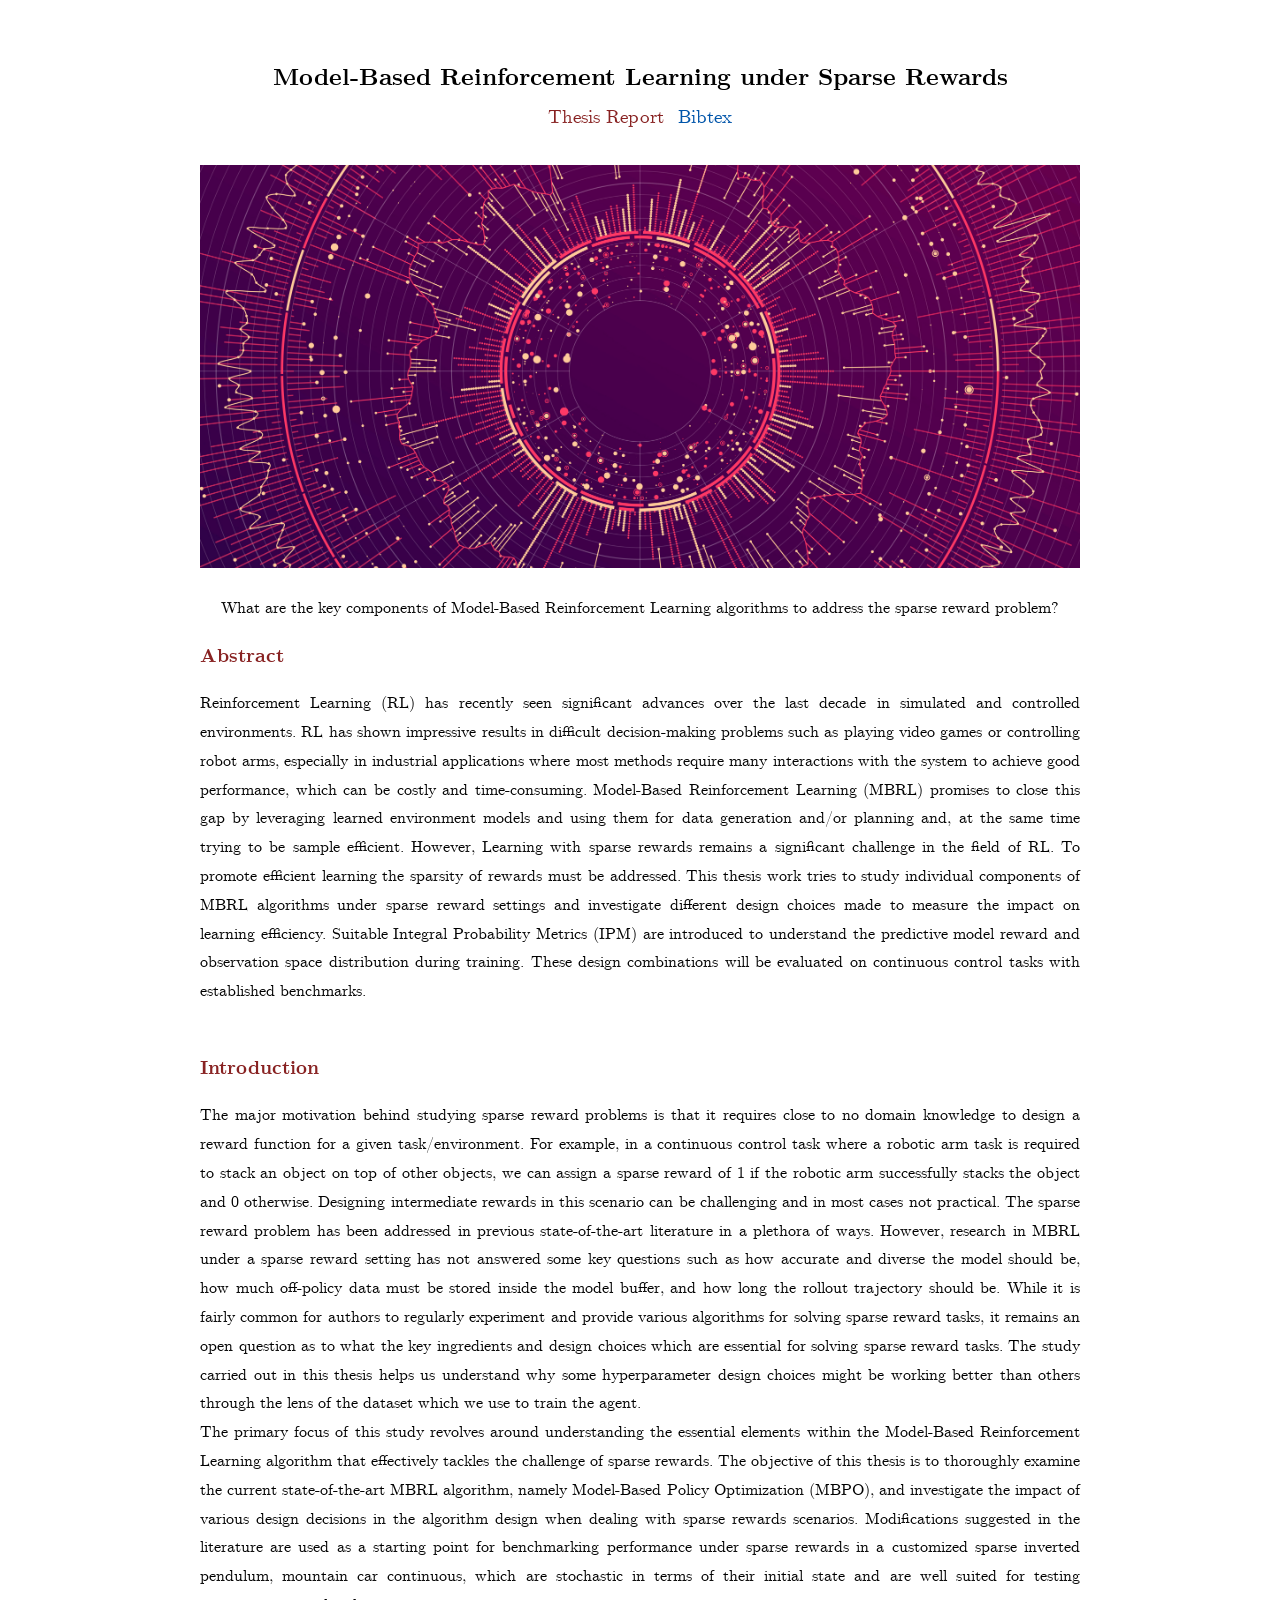
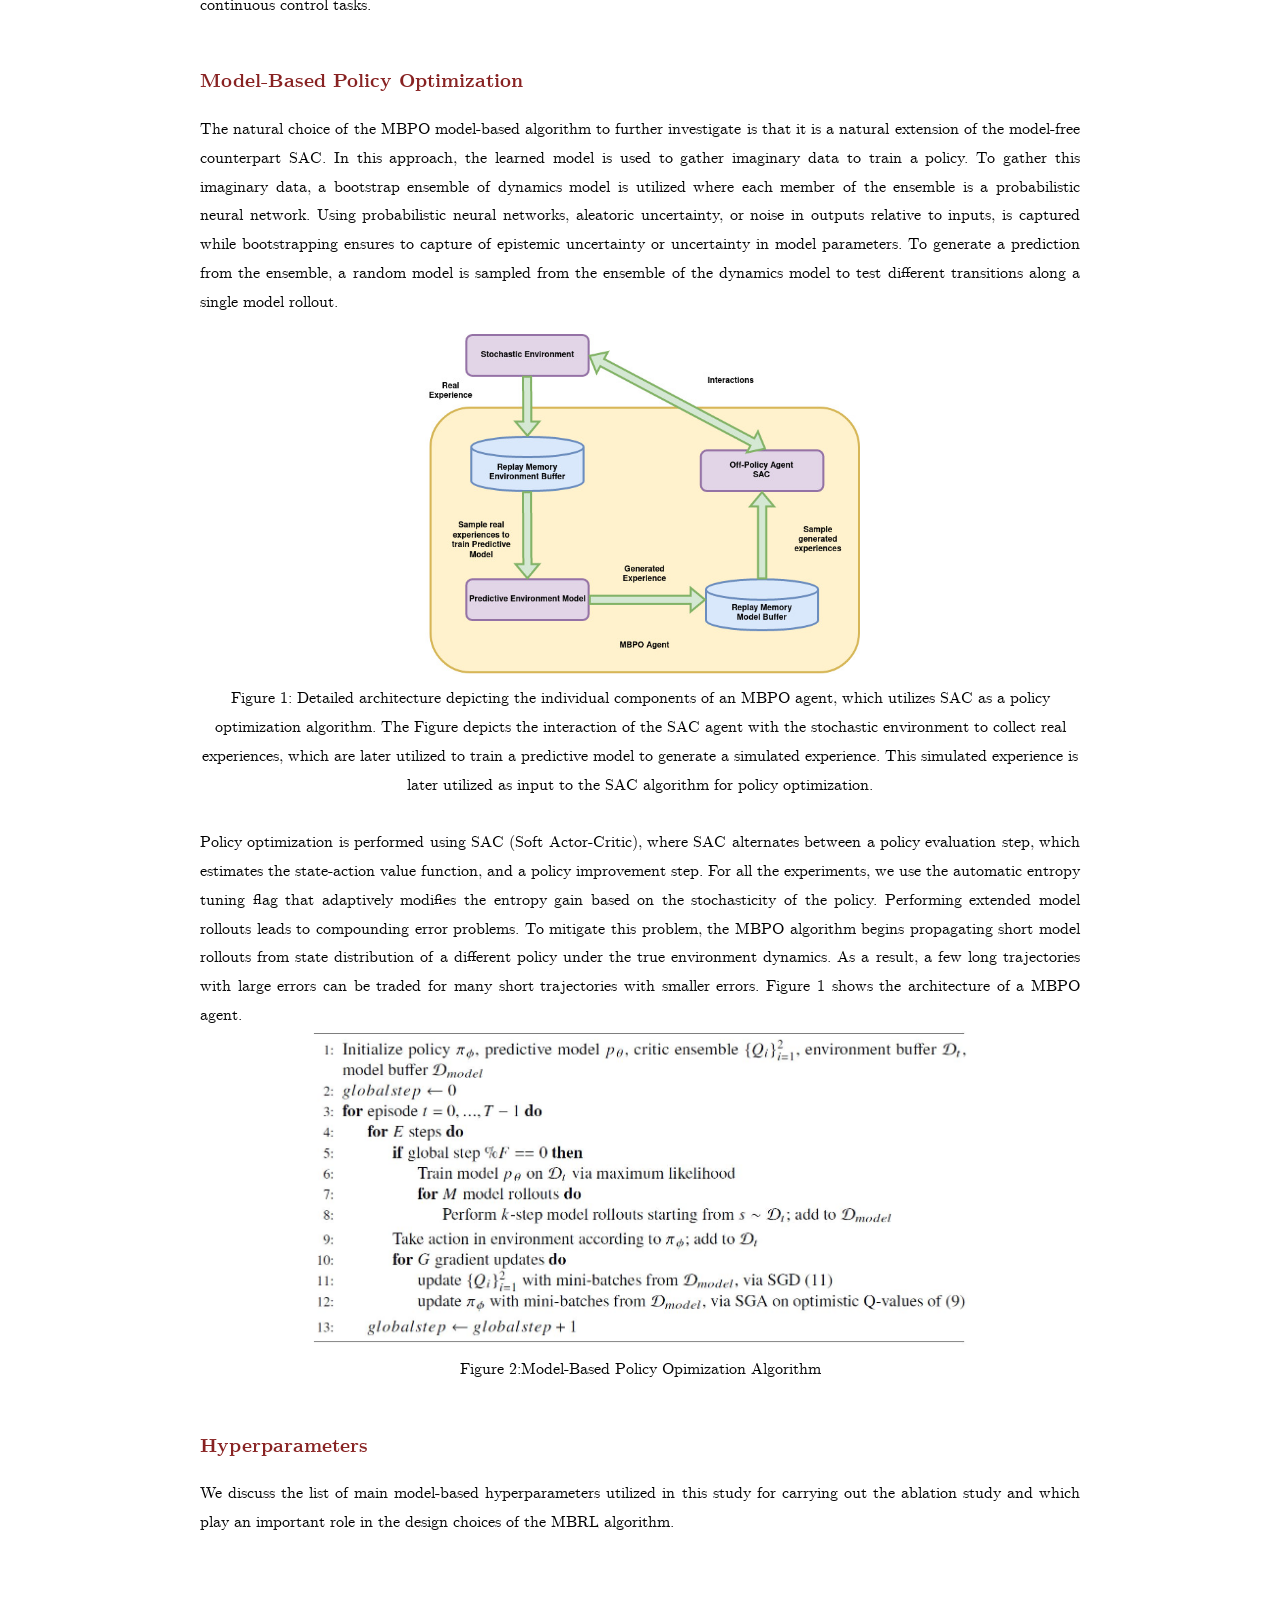
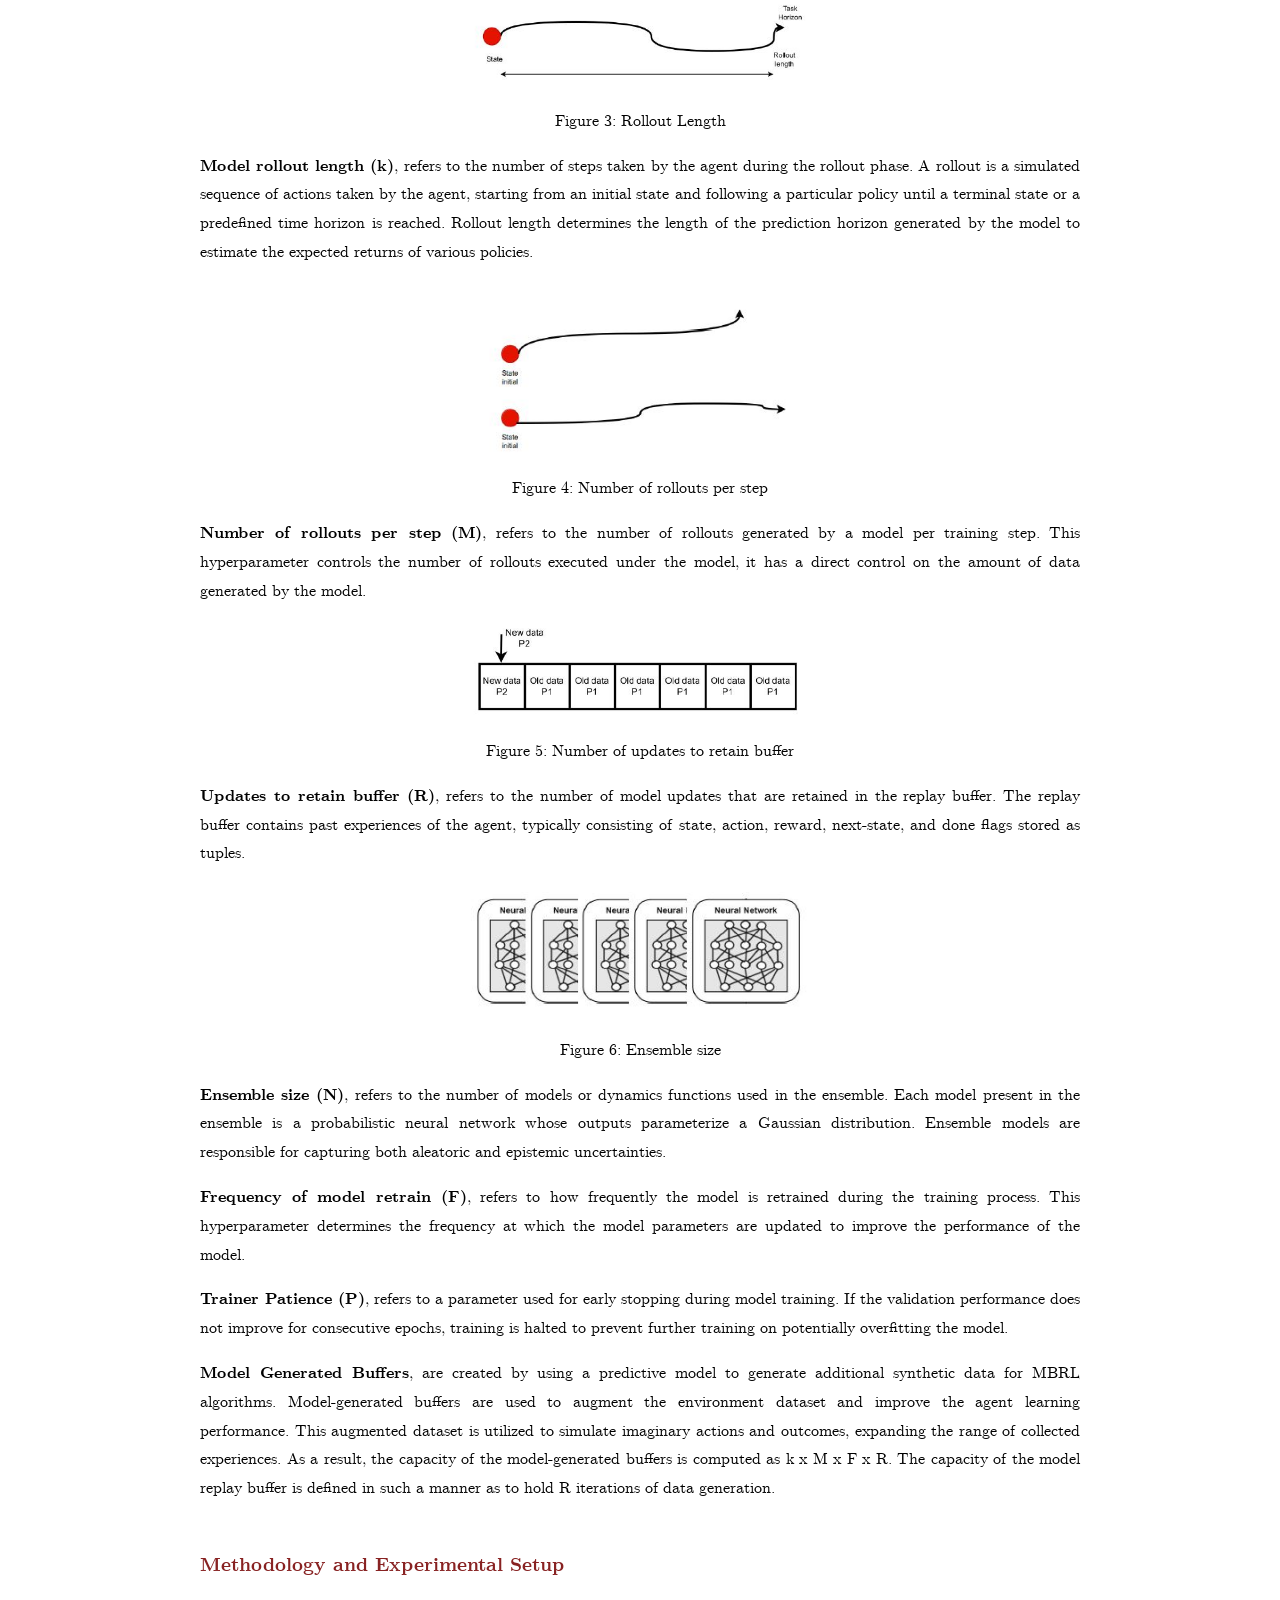
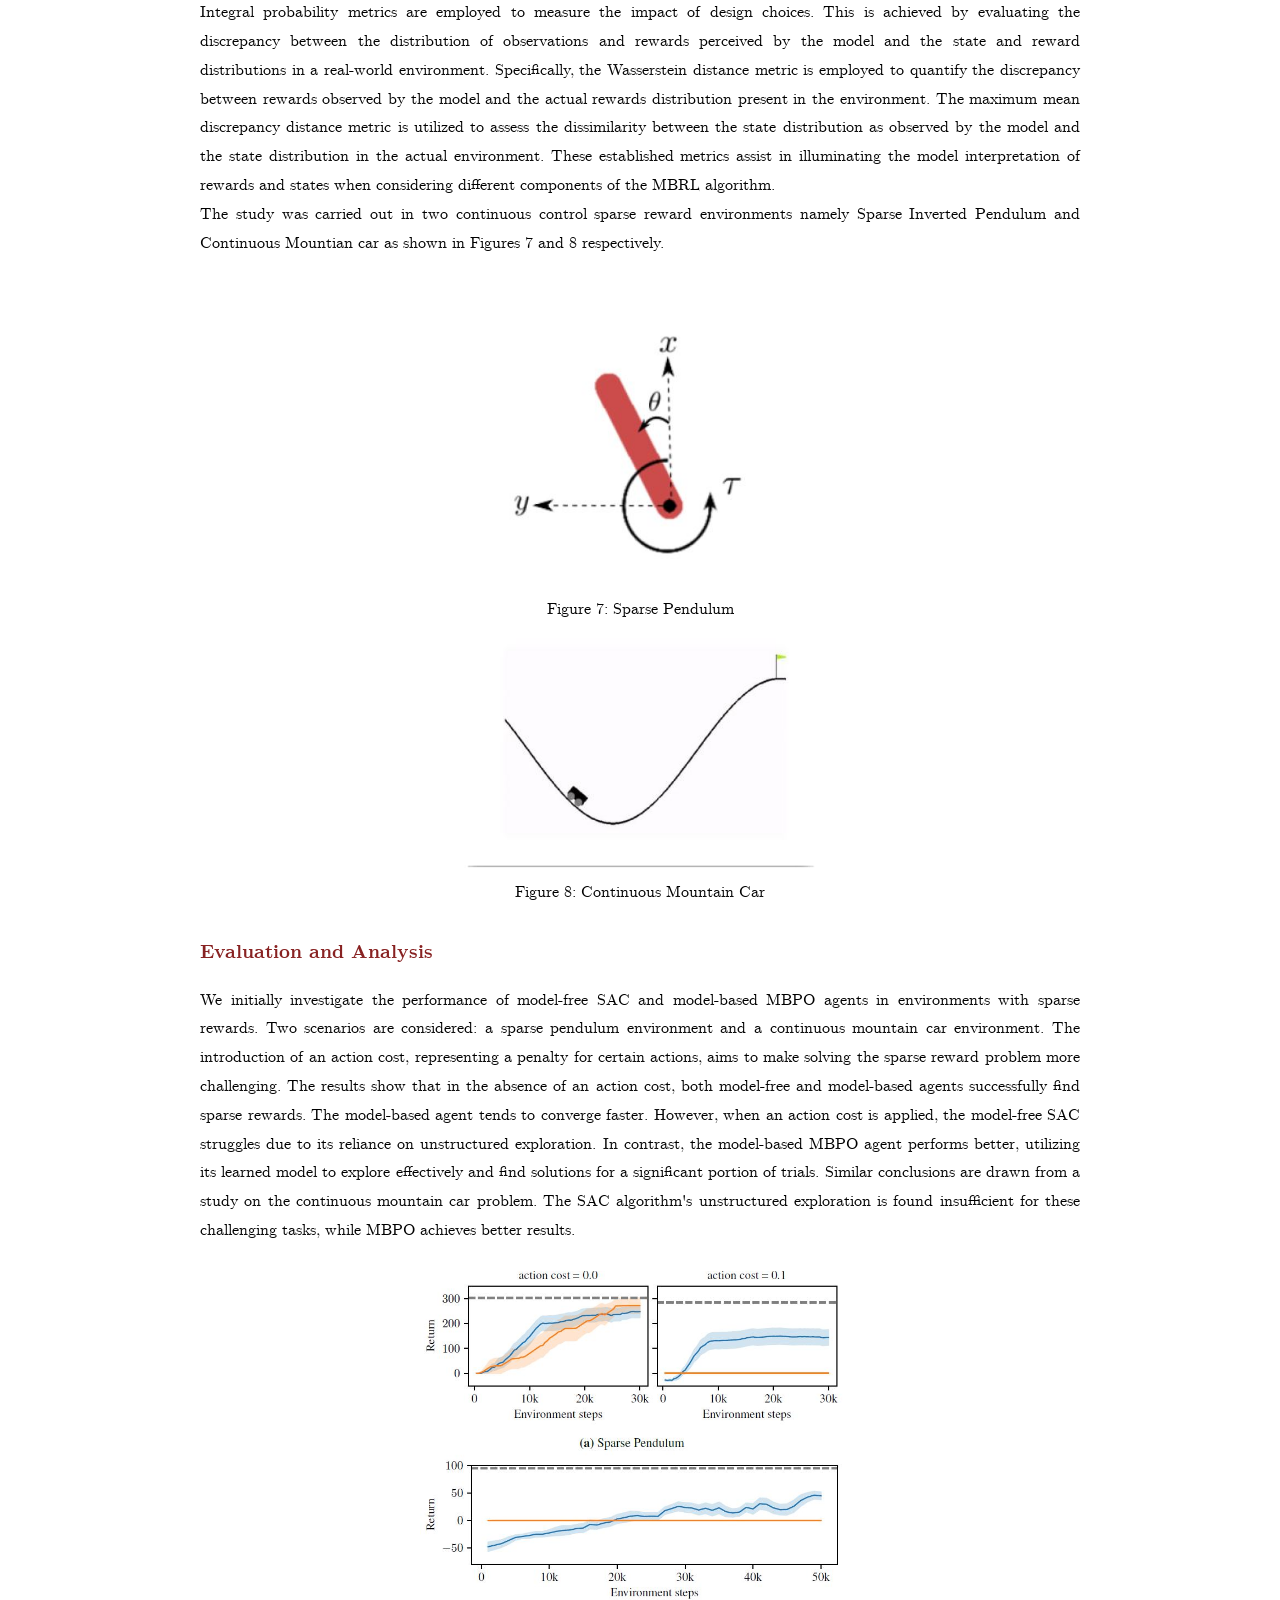
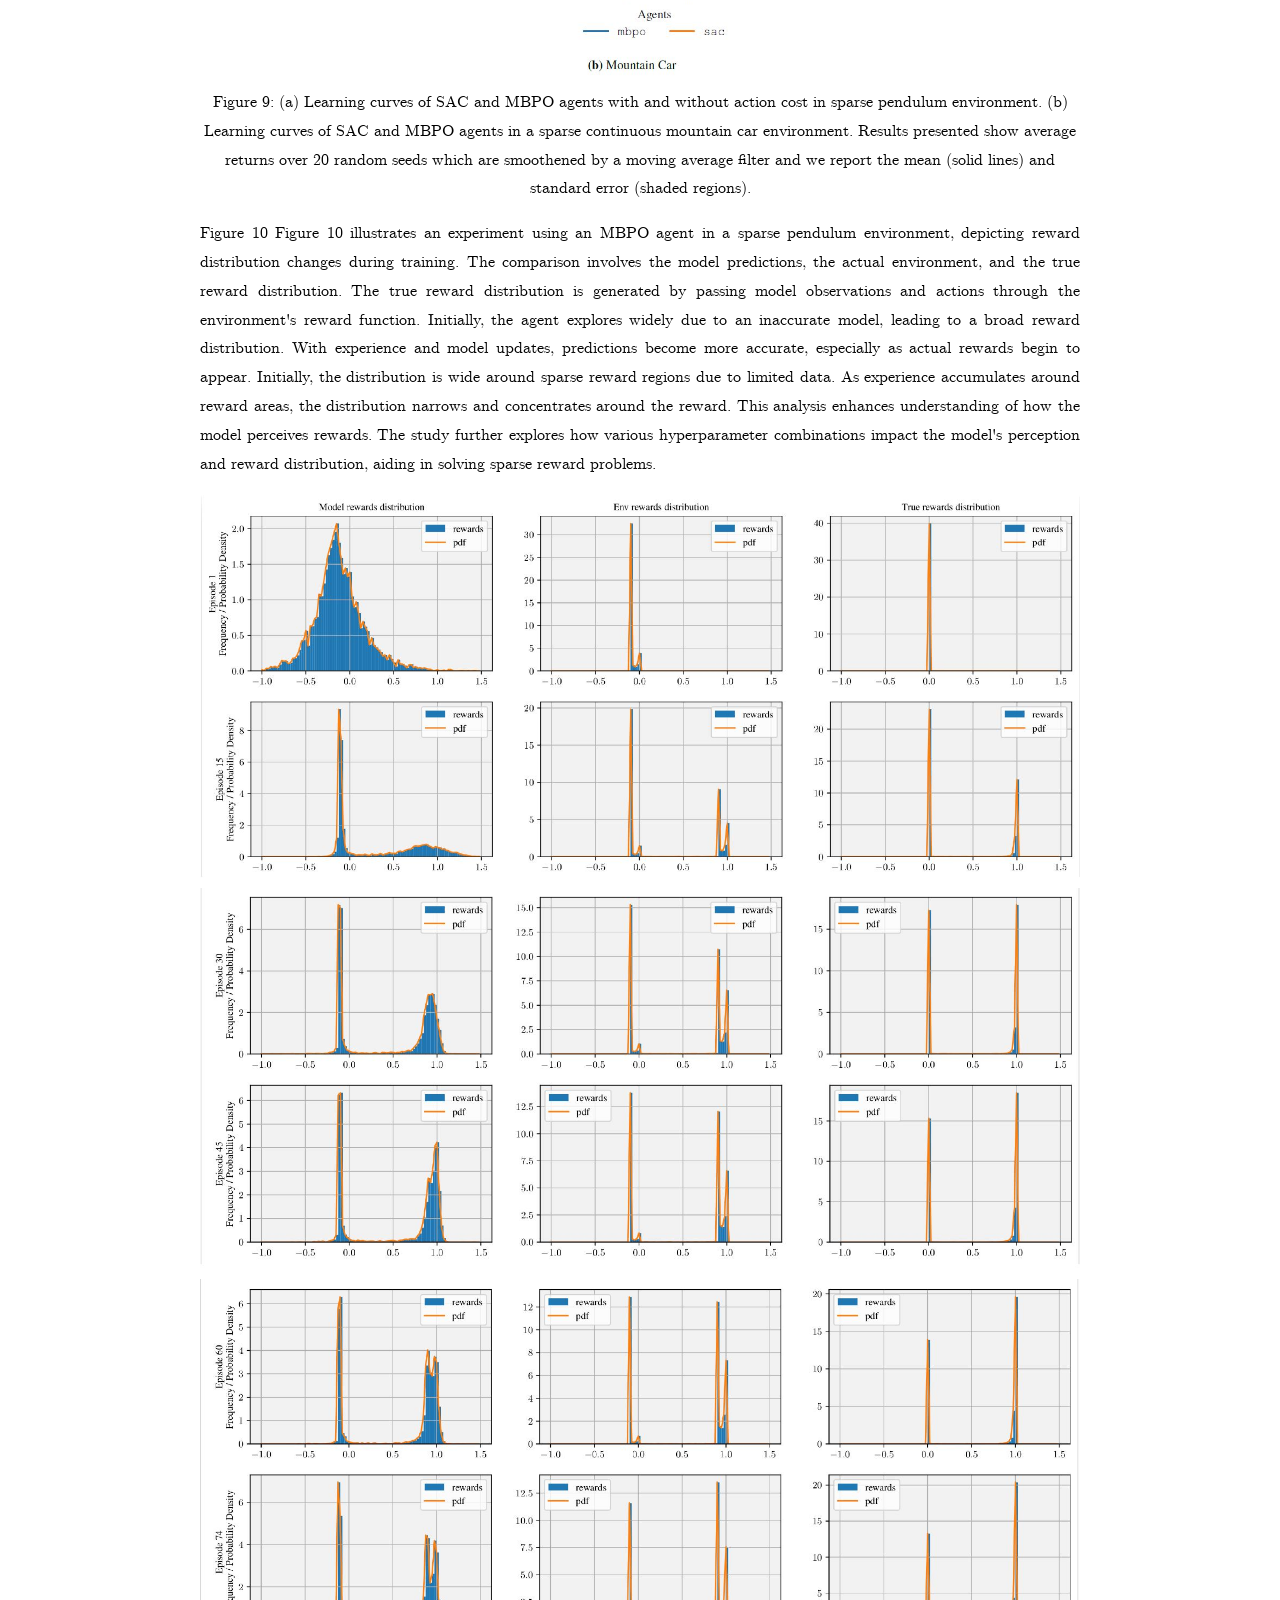
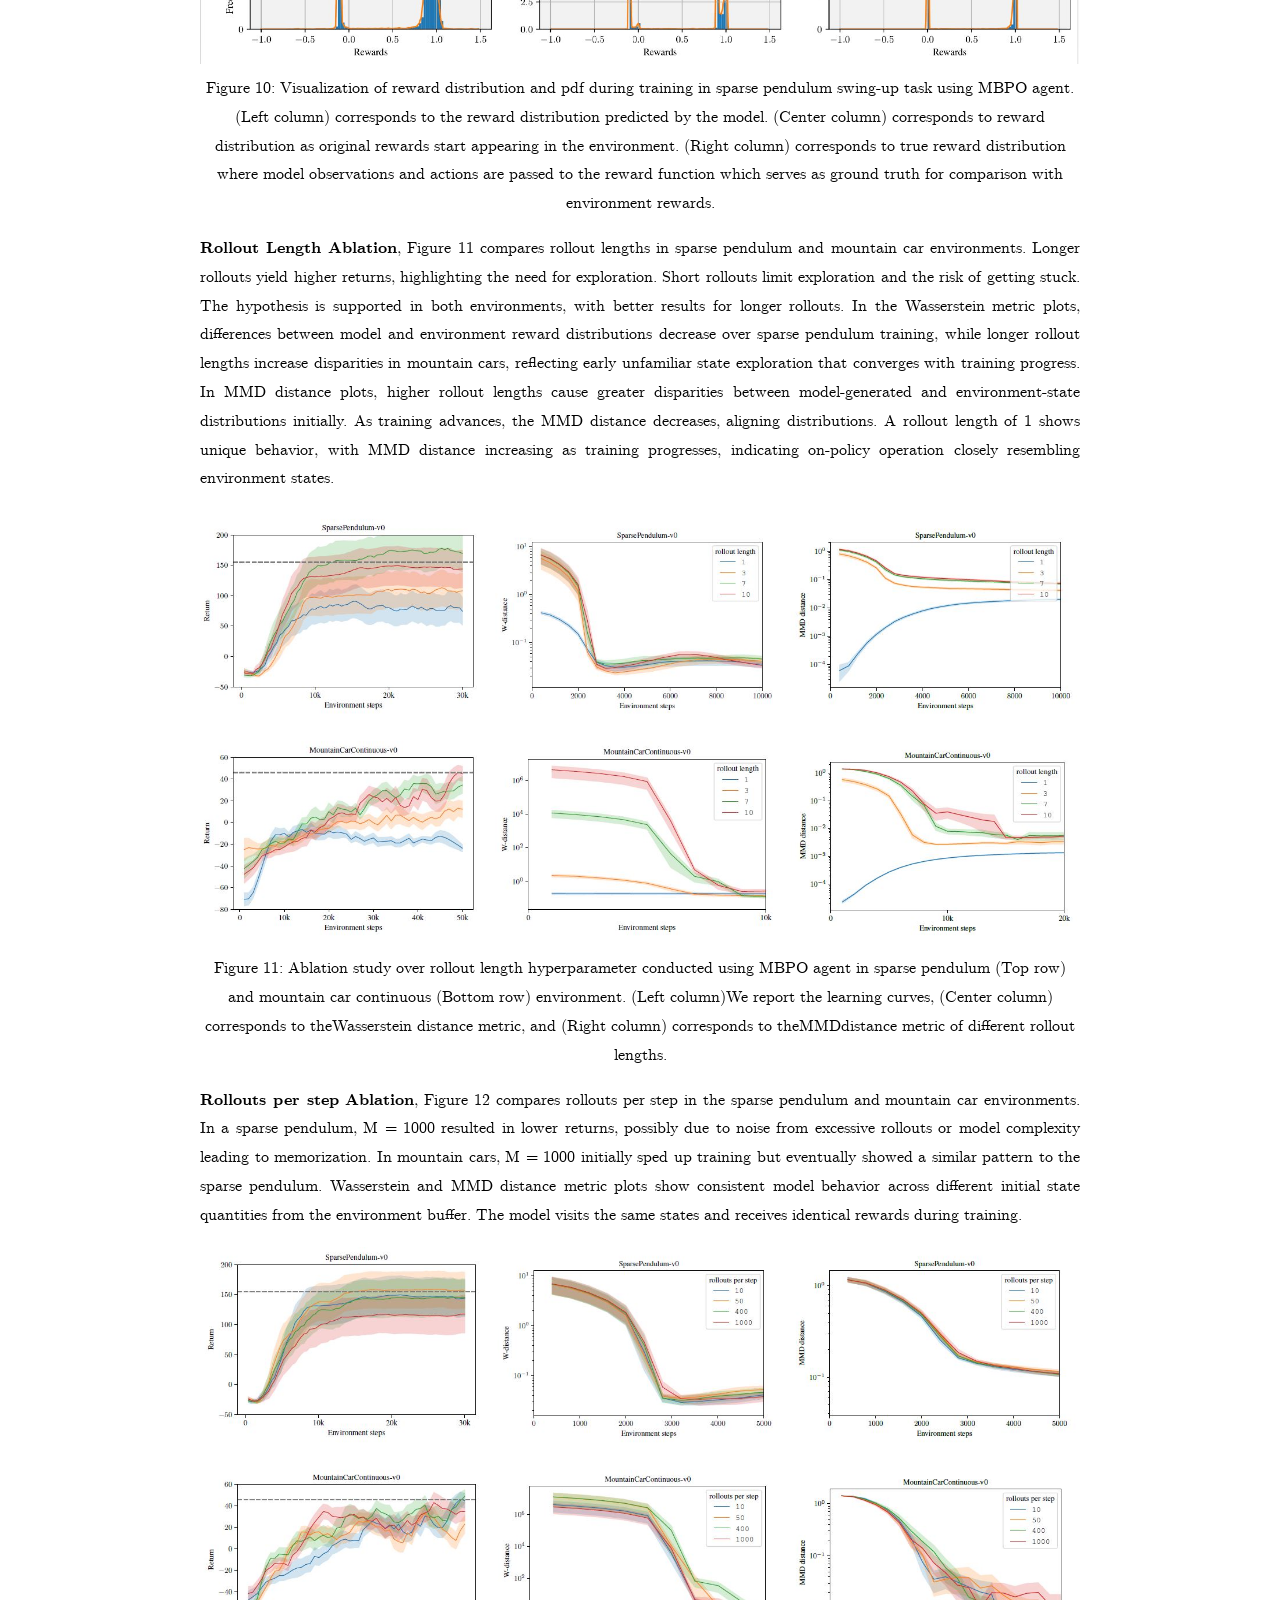
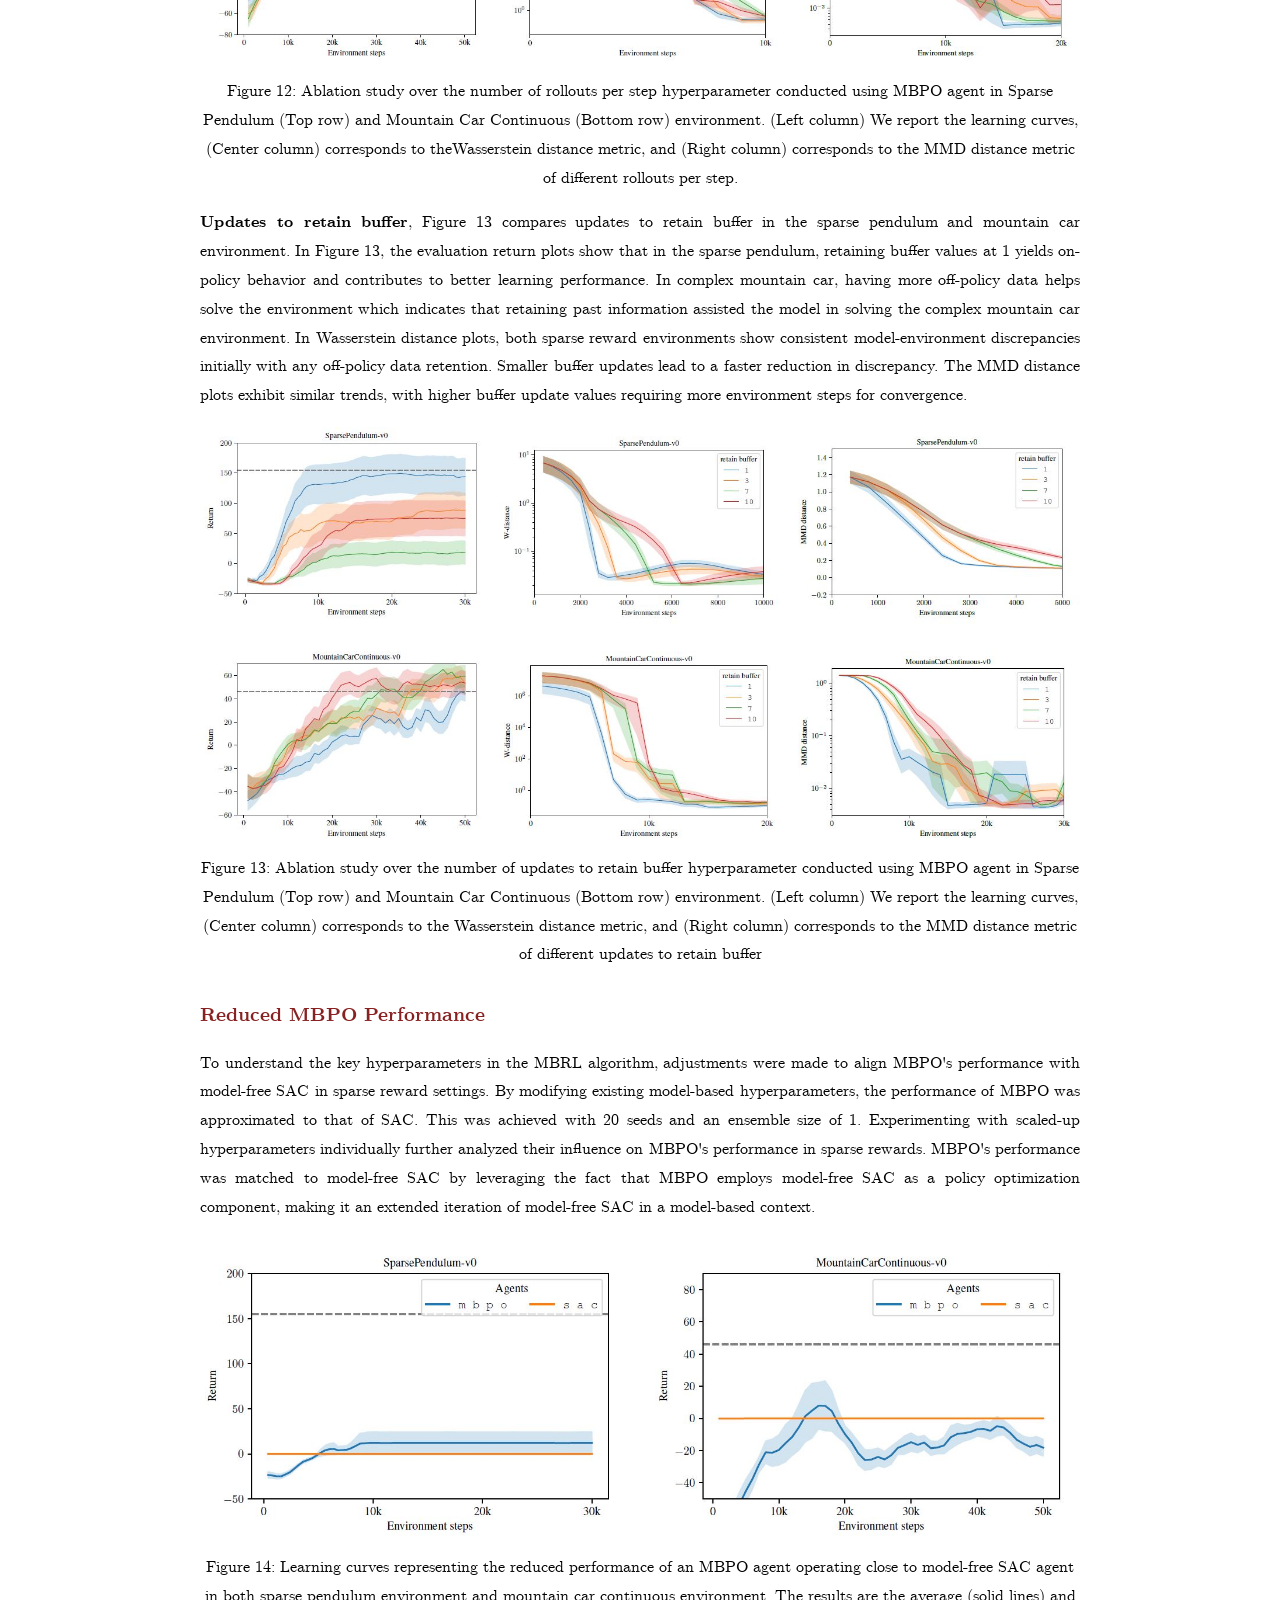
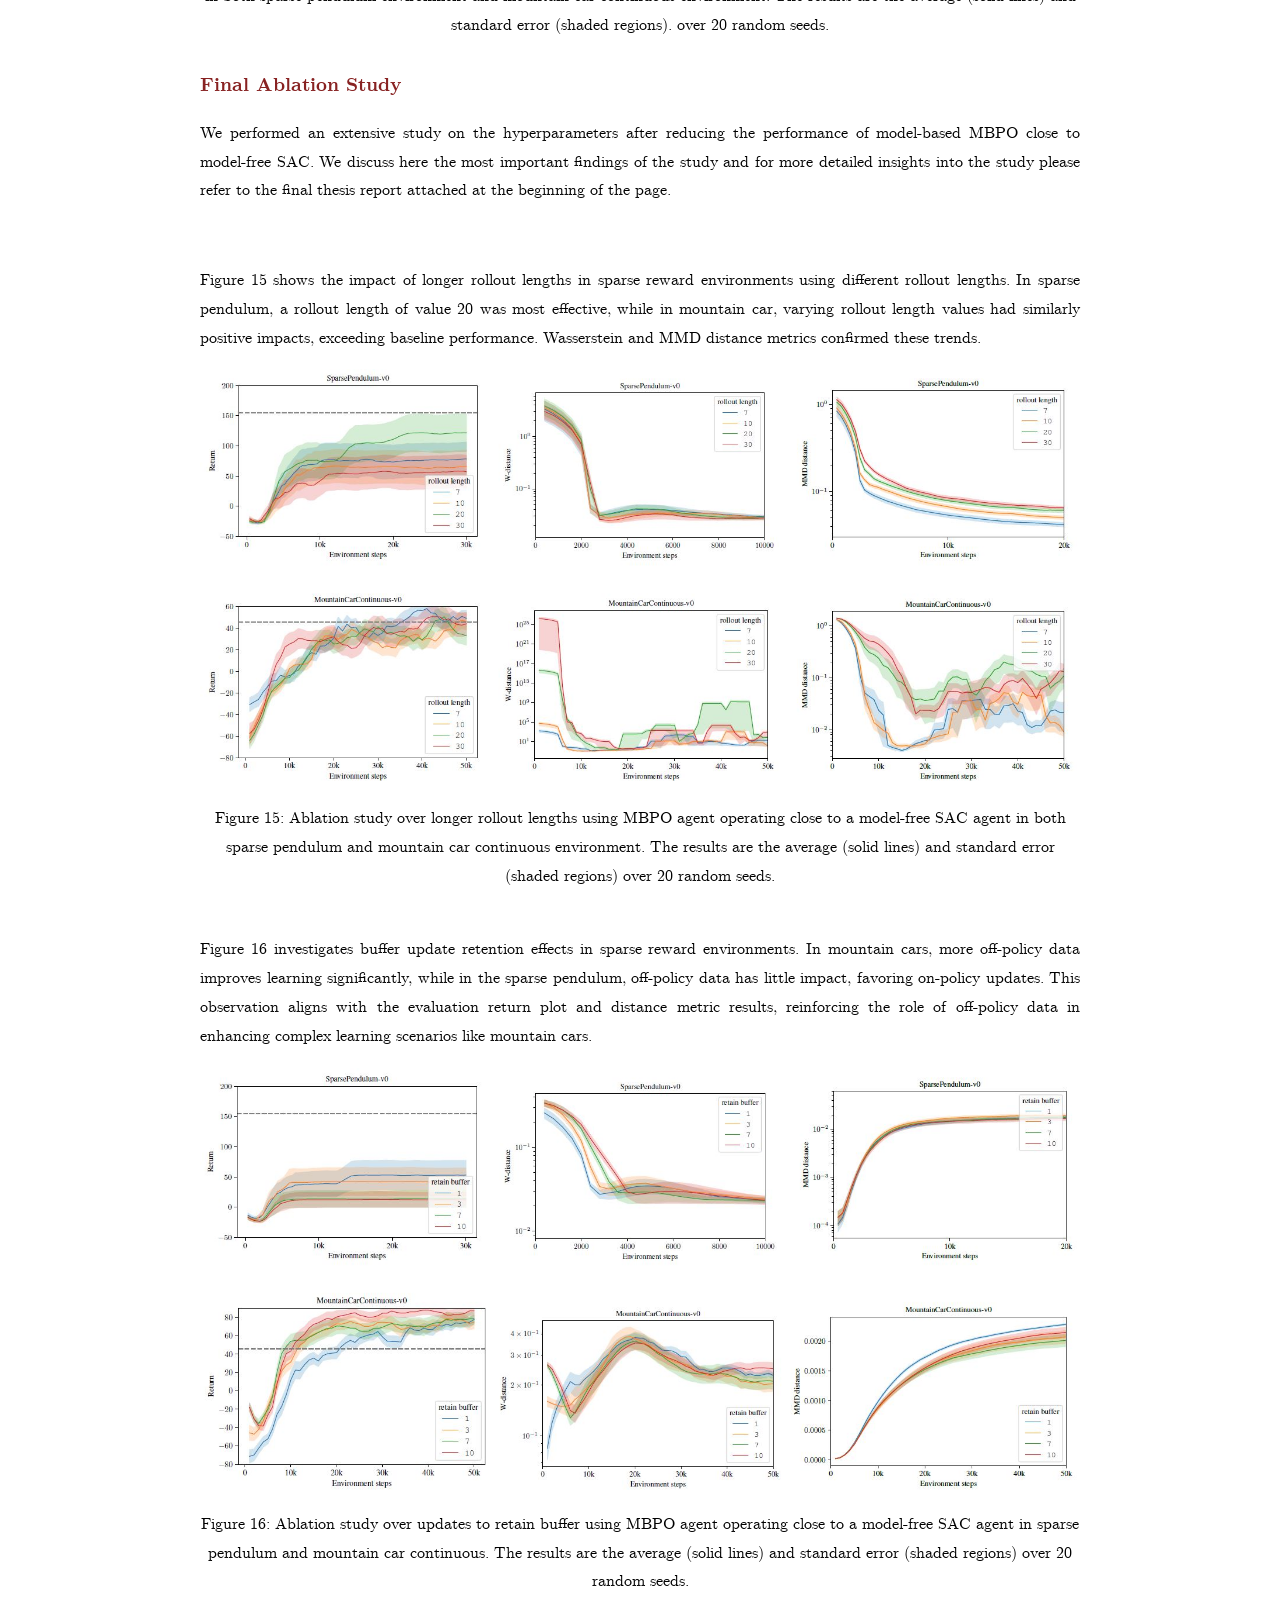
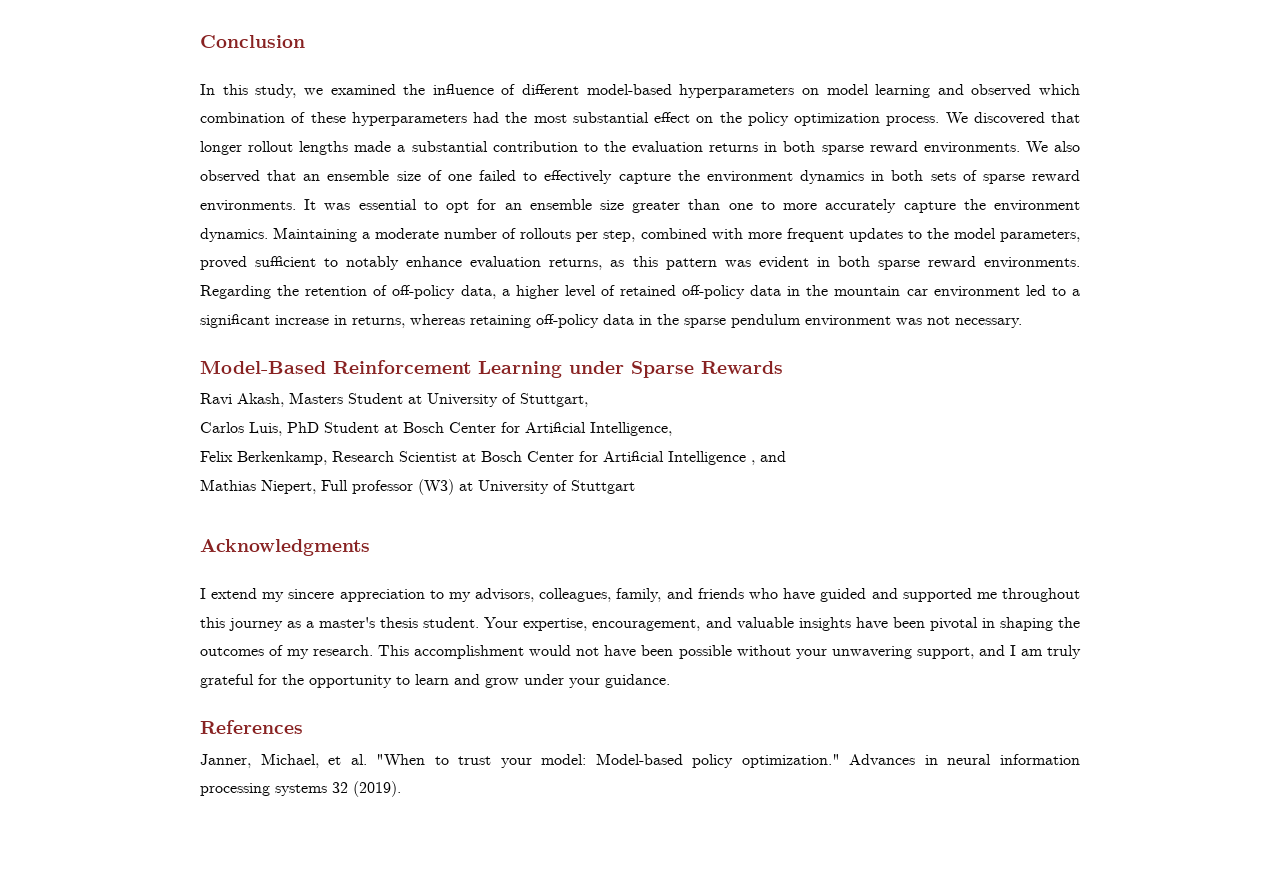
<file: index.html>
<!DOCTYPE html>
<html lang="en">
<head>
  <meta http-equiv="Content-Type" content="text/html; charset=UTF-8">
  <meta name="author" content="Ravi Akash">
  <meta name="description" content="What are the key components of Model-Based Reinforcement Learning algorithm to address the sparse rewards problem?">
  <meta name="keywords" content="Ravi Akash, mbpo, model-based, reinforcement, learning, sparse rewards">
  <meta name="viewport" content="width=device-width, initial-scale=1">
  <link rel="icon" type="image/x-icon" href="images/robot.png">
  <link rel="stylesheet" href="css/base.css">
  <title>Model-Based Reinforcement Learning under Sparse Rewards</title>
  <!-- google search console -->
  <meta name="google-site-verification" content="lvWdmQpAopC3yft-4YoBud7pEIEEnImQId2RSDqRqtY" />
</head>

<body>

<div class="title">Model-Based Reinforcement Learning under Sparse Rewards</div>
<center>
<span class="venue tap_targets"><a href="files/Model_Based_Reinforcement_Learning_Ravi Akash.pdf">Thesis Report</a></span>
<span class="tag tap_targets">
  <a href="files/bib.txt">Bibtex</a>
</span>
</center>
<br>

<center>
<img src="images/TDA.jpg" alt="Arc reactor" width="100%" height="auto">
  <p>
    What are the key components of Model-Based Reinforcement Learning algorithms to address the sparse reward problem?
  </p>
</center>

<div class="header">Abstract</div>
<p>
  Reinforcement Learning (RL) has recently seen significant advances over the last decade in simulated and controlled environments. 
  RL has shown impressive results in difficult decision-making problems such as playing video games or controlling robot arms, especially 
  in industrial applications where most methods require many interactions with the system to achieve good performance, which can be costly 
  and time-consuming. Model-Based Reinforcement Learning (MBRL) promises to close this gap by leveraging learned environment models and using 
  them for data generation and/or planning and, at the same time trying to be sample efficient. However, Learning with sparse rewards remains 
  a significant challenge in the field of RL. To promote efficient learning the sparsity of rewards must be addressed. This thesis work tries 
  to study individual components of MBRL algorithms under sparse reward settings and investigate different design choices made to measure the 
  impact on learning efficiency. Suitable Integral Probability Metrics (IPM) are introduced to understand the predictive model reward and 
  observation space distribution during training. These design combinations will be evaluated on continuous control tasks with established 
  benchmarks.
</p>
<br>

<div class="header">Introduction</div>
<p>
  The major motivation behind studying sparse reward problems is that it requires close to no domain knowledge to design a reward function for 
  a given task/environment. For example, in a continuous control task where a robotic arm task is required to stack an object on top of other 
  objects, we can assign a sparse reward of 1 if the robotic arm successfully stacks the object and 0 otherwise. Designing intermediate rewards 
  in this scenario can be challenging and in most cases not practical. The sparse reward problem has been addressed in previous state-of-the-art 
  literature in a plethora of ways. However, research in MBRL under a sparse reward setting has not answered some key questions such as how accurate 
  and diverse the model should be, how much off-policy data must be stored inside the model buffer, and how long the rollout trajectory should be. 
  While it is fairly common for authors to regularly experiment and provide various algorithms for solving sparse reward tasks, it remains an open 
  question as to what the key ingredients and design choices which are essential for solving sparse reward tasks. The study carried out in this thesis 
  helps us understand why some hyperparameter design choices might be working better than others through the lens of the dataset which we use to train 
  the agent.
  <br>
  The primary focus of this study revolves around understanding the essential elements within the Model-Based Reinforcement Learning algorithm that 
  effectively tackles the challenge of sparse rewards. The objective of this thesis is to thoroughly examine the current state-of-the-art MBRL algorithm, 
  namely Model-Based Policy Optimization (MBPO), and investigate the impact of various design decisions in the algorithm design when dealing with sparse 
  rewards scenarios. Modifications suggested in the literature are used as a starting point for benchmarking performance under sparse rewards in a customized
  sparse inverted pendulum, mountain car continuous, which are stochastic in terms of their initial state and are well suited for testing continuous control 
  tasks.
</p>
<br>

<div class="header">Model-Based Policy Optimization</div>
<p>
  The natural choice of the MBPO model-based algorithm to further investigate is that it is a natural extension of the model-free counterpart SAC. In this approach, 
  the learned model is used to gather imaginary data to train a policy. To gather this imaginary data, a bootstrap ensemble of dynamics model is utilized where each
   member of the ensemble is a probabilistic neural network. Using probabilistic neural networks, aleatoric uncertainty, or noise in outputs relative to inputs, is 
   captured while bootstrapping ensures to capture of epistemic uncertainty or uncertainty in model parameters. To generate a prediction from the ensemble, a random 
   model is sampled from the ensemble of the dynamics model to test different transitions along a single model rollout.
  <br>
  <center>
  <img src="images/MBPO Agent.jpg" alt="MBPO architecture" width="50%" height="auto">
  <figcaption>Figure 1: Detailed architecture depicting the individual components of an MBPO agent, which utilizes SAC as a policy optimization algorithm. 
    The Figure depicts the interaction of the SAC agent with the stochastic environment to collect real experiences, which are later utilized to train a predictive 
    model to generate a simulated experience. This simulated experience is later utilized as input to the SAC algorithm for policy optimization.</figcaption>
  </center>
  <br>

  Policy optimization is performed using SAC (Soft Actor-Critic), where SAC alternates between a policy evaluation step, which estimates the state-action value function, 
  and a policy improvement step. For all the experiments, we use the automatic entropy tuning flag that adaptively modifies the entropy gain based on the stochasticity 
  of the policy. Performing extended model rollouts leads to compounding error problems. To mitigate this problem, the MBPO algorithm begins propagating short model 
  rollouts from state distribution of a different policy under the true environment dynamics. As a result, a few long trajectories with large errors can be traded for 
  many short trajectories with smaller errors. Figure 1 shows the architecture of a MBPO agent.
  <br>
  <center>
    <img src="images/MBPO algorithm.JPG" alt="MBPO algorithm" width="75%" height="auto">
    <figcaption>Figure 2:Model-Based Policy Opimization Algorithm </figcaption>
  </center>
</p>
<br>

<div class="header">Hyperparameters</div>
<p>
  We discuss the list of main model-based hyperparameters utilized in this study for carrying out the ablation study and which play an 
  important role in the design choices of the MBRL algorithm.
</p>
<br>

<center>
  <img src="images/rollout length.JPG" alt="rollout length" width="40%" height="auto">
  <figcaption>Figure 3: Rollout Length </figcaption>
</center>
<div class="text">
  <p>
    <strong>Model rollout length (k)</strong>, refers to the number of steps taken by the agent during the rollout phase. A rollout is a 
    simulated sequence of actions taken by the agent, starting from an initial state and following a particular policy until a terminal state 
    or a predefined time horizon is reached. Rollout length determines the length of the prediction horizon generated by the model to estimate 
    the expected returns of various policies.
  </p>
</div>

<center>
  <img src="images/rollouts per step.JPG" alt="number of rollouts per step" width="40%" height="auto">
  <figcaption>Figure 4: Number of rollouts per step </figcaption>
</center>
<div class="text">
  <p>
    <strong>Number of rollouts per step (M)</strong>,  refers to the number of rollouts generated by a model per training step. This hyperparameter 
    controls the number of rollouts executed under the model, it has a direct control on the amount of data generated by the model.
  </p>
</div>

<center>
  <img src="images/retain buffer.JPG" alt="updates to retain buffer" width="40%" height="auto">
  <figcaption>Figure 5: Number of updates to retain buffer </figcaption>
</center>
<div class="text">
  <p>
    <strong>Updates to retain buffer (R)</strong>, refers to the number of model updates that are retained in the replay buffer. The replay buffer contains 
    past experiences of the agent, typically consisting of state, action, reward, next-state, and done flags stored as tuples.
  </p>
</div>

<center>
  <img src="images/ensemble size.JPG" alt="Ensemble size" width="40%" height="auto">
  <figcaption>Figure 6: Ensemble size </figcaption>
</center>
<div class="text">
  <p>
    <strong>Ensemble size (N)</strong>, refers to the number of models or dynamics functions used in the ensemble. Each model present in the ensemble is a 
    probabilistic neural network whose outputs parameterize a Gaussian distribution. Ensemble models are responsible for capturing both aleatoric and epistemic uncertainties.
  </p>
</div>

<div class="text">
  <p>
    <strong>Frequency of model retrain (F)</strong>, refers to how frequently the model is retrained during the training process. This hyperparameter determines the frequency 
    at which the model parameters are updated to improve the performance of the model.
  </p>
</div>

<div class="text">
  <p>
    <strong>Trainer Patience (P)</strong>, refers to a parameter used for early stopping during model training. If the validation performance does not improve for consecutive epochs, 
    training is halted to prevent further training on potentially overfitting the model.
  </p>
</div>

<div class="text">
  <p>
    <strong>Model Generated Buffers</strong>, are created by using a predictive model to generate additional synthetic data for MBRL algorithms. Model-generated buffers are used to augment 
    the environment dataset and improve the agent learning performance. This augmented dataset is utilized to simulate imaginary actions and outcomes, expanding the range of collected experiences. 
    As a result, the capacity of the model-generated buffers is computed as k x M x F x R. The capacity of the model replay buffer is defined in such a manner as to hold R iterations of data generation.
  </p>
</div>
<br>

<div class="header">Methodology and Experimental Setup</div>
<p>
  Integral probability metrics are employed to measure the impact of design choices. This is achieved by evaluating the discrepancy between the distribution of observations 
  and rewards perceived by the model and the state and reward distributions in a real-world environment. Specifically, the Wasserstein distance metric is employed to quantify 
  the discrepancy between rewards observed by the model and the actual rewards distribution present in the environment. The maximum mean discrepancy distance metric is 
  utilized to assess the dissimilarity between the state distribution as observed by the model and the state distribution in the actual environment. These established 
  metrics assist in illuminating the model interpretation of rewards and states when considering different components of the MBRL algorithm.
<br>
The study was carried out in two continuous control sparse reward environments namely Sparse Inverted Pendulum and Continuous Mountian car as shown in Figures 7 and 8 
respectively.
</p>
<br>

<center>
  <img src="images/sparse pendulum.JPG" alt="sparse pendulum" width="40%" height="auto">
  <figcaption>Figure 7: Sparse Pendulum </figcaption>
</center>

<center>
  <img src="images/mountain car.JPG" alt="mountain car" width="40%" height="auto">
  <figcaption>Figure 8: Continuous Mountain Car </figcaption>
</center>
<br>

<div class="header">Evaluation and Analysis</div>
<p>
  We initially investigate the performance of model-free SAC and model-based MBPO agents in environments with sparse rewards. 
  Two scenarios are considered: a sparse pendulum environment and a continuous mountain car environment. The introduction of an 
  action cost, representing a penalty for certain actions, aims to make solving the sparse reward problem more challenging. The results show 
  that in the absence of an action cost, both model-free and model-based agents successfully find sparse rewards. The model-based agent tends 
  to converge faster. However, when an action cost is applied, the model-free SAC struggles due to its reliance on unstructured exploration. 
  In contrast, the model-based MBPO agent performs better, utilizing its learned model to explore effectively and find solutions for a significant 
  portion of trials. Similar conclusions are drawn from a study on the continuous mountain car problem. The SAC algorithm's unstructured exploration 
  is found insufficient for these challenging tasks, while MBPO achieves better results.
</p>

<center>
  <img src="images/mbposac.JPG" alt="mbpo vs sac" width="50%" height="auto">
  <figcaption>Figure 9: (a) Learning curves of SAC and MBPO agents with and without action cost in sparse
    pendulum environment. (b) Learning curves of SAC and MBPO agents in a sparse
    continuous mountain car environment. Results presented show average returns over 20
    random seeds which are smoothened by a moving average filter and we report the mean
    (solid lines) and standard error (shaded regions). </figcaption>
</center>

<p>
  Figure 10 Figure 10 illustrates an experiment using an MBPO agent in a sparse pendulum environment, depicting reward distribution changes during 
  training. The comparison involves the model predictions, the actual environment, and the true reward distribution. The true reward distribution is 
  generated by passing model observations and actions through the environment's reward function. Initially, the agent explores widely due to an 
  inaccurate model, leading to a broad reward distribution. With experience and model updates, predictions become more accurate, especially as actual 
  rewards begin to appear. Initially, the distribution is wide around sparse reward regions due to limited data. As experience accumulates around reward 
  areas, the distribution narrows and concentrates around the reward. This analysis enhances understanding of how the model perceives rewards. The study 
  further explores how various hyperparameter combinations impact the model's perception and reward distribution, aiding in solving sparse reward problems.
</p>  

<center>
  <img src="images/rewards1.JPG" alt="reward distribution" width="100%" height="auto">
</center>
<center>
  <img src="images/rewards2.JPG" alt="reward distribution" width="100%" height="auto">
</center>
<center>
  <img src="images/rewards3.JPG" alt="reward distribution" width="100%" height="auto">
  <figcaption>Figure 10: Visualization of reward distribution and pdf during training in sparse pendulum
    swing-up task using MBPO agent. (Left column) corresponds to the reward distribution
    predicted by the model. (Center column) corresponds to reward distribution as original
    rewards start appearing in the environment. (Right column) corresponds to true reward
    distribution where model observations and actions are passed to the reward function
    which serves as ground truth for comparison with environment rewards. </figcaption>
</center>

<div class="text">
  <p>
    <strong>Rollout Length Ablation</strong>,  Figure 11 compares rollout lengths in sparse pendulum and mountain car environments. 
    Longer rollouts yield higher returns, highlighting the need for exploration. Short rollouts limit exploration and the risk of getting stuck. 
    The hypothesis is supported in both environments, with better results for longer rollouts. In the Wasserstein metric plots, differences between 
    model and environment reward distributions decrease over sparse pendulum training, while longer rollout lengths increase disparities in mountain 
    cars, reflecting early unfamiliar state exploration that converges with training progress. In MMD distance plots, higher rollout lengths cause 
    greater disparities between model-generated and environment-state distributions initially. As training advances, the MMD distance decreases, 
    aligning distributions. A rollout length of 1 shows unique behavior, with MMD distance increasing as training progresses, indicating on-policy 
    operation closely resembling environment states.
  </p>
</div>

<center>
  <img src="images/rl.JPG" alt="rollout length ablation" width="100%" height="auto">
  <figcaption>Figure 11: Ablation study over rollout length hyperparameter conducted using MBPO agent
    in sparse pendulum (Top row) and mountain car continuous (Bottom row)
    environment. (Left column)We report the learning curves, (Center column) corresponds
    to theWasserstein distance metric, and (Right column) corresponds to theMMDdistance
    metric of different rollout lengths. </figcaption>
</center>


<div class="text">
  <p>
    <strong>Rollouts per step Ablation</strong>, Figure 12 compares rollouts per step in the sparse pendulum and mountain car environments. 
    In a sparse pendulum, M = 1000 resulted in lower returns, possibly due to noise from excessive rollouts or model complexity leading to memorization. 
    In mountain cars, M = 1000 initially sped up training but eventually showed a similar pattern to the sparse pendulum. Wasserstein and MMD distance 
    metric plots show consistent model behavior across different initial state quantities from the environment buffer. The model visits the same states 
    and receives identical rewards during training.
  </p>
</div>

<center>
  <img src="images/rps.JPG" alt="rollout length ablation" width="100%" height="auto">
  <figcaption>Figure 12: Ablation study over the number of rollouts per step hyperparameter conducted using
    MBPO agent in Sparse Pendulum (Top row) and Mountain Car Continuous
    (Bottom row) environment. (Left column) We report the learning curves, (Center
    column) corresponds to theWasserstein distance metric, and (Right column) corresponds
    to the MMD distance metric of different rollouts per step. </figcaption>
</center>

<div class="text">
  <p>
    <strong>Updates to retain buffer</strong>, Figure 13 compares updates to retain buffer in the sparse pendulum and mountain car environment. 
    In Figure 13, the evaluation return plots show that in the sparse pendulum, retaining buffer values at 1 yields on-policy behavior and contributes 
    to better learning performance. In complex mountain car, having more off-policy data helps solve the environment which indicates that retaining past 
    information assisted the model in solving the complex mountain car environment. In Wasserstein distance plots, both sparse reward environments show 
    consistent model-environment discrepancies initially with any off-policy data retention. Smaller buffer updates lead to a faster reduction in discrepancy. 
    The MMD distance plots exhibit similar trends, with higher buffer update values requiring more environment steps for convergence.
  </p>
</div>

<center>
  <img src="images/urb.JPG" alt="updates to retain buffer" width="100%" height="auto">
  <figcaption>Figure 13: Ablation study over the number of updates to retain buffer hyperparameter conducted using
    MBPO agent in Sparse Pendulum (Top row) and Mountain Car Continuous
    (Bottom row) environment. (Left column) We report the learning curves, (Center column)
    corresponds to the Wasserstein distance metric, and (Right column) corresponds
    to the MMD distance metric of different updates to retain buffer </figcaption>
</center>
<br>

<div class="header">Reduced MBPO Performance</div>
<p>
  To understand the key hyperparameters in the MBRL algorithm, adjustments were made to align MBPO's performance with model-free SAC in sparse reward settings. 
  By modifying existing model-based hyperparameters, the performance of MBPO was approximated to that of SAC. This was achieved with 20 seeds and an ensemble size of 1. 
  Experimenting with scaled-up hyperparameters individually further analyzed their influence on MBPO's performance in sparse rewards. MBPO's performance was matched to 
  model-free SAC by leveraging the fact that MBPO employs model-free SAC as a policy optimization component, making it an extended iteration of model-free SAC in a 
  model-based context.
</p>

<center>
  <img src="images/reduced mbpo.JPG" alt="reduced mbpo" width="100%" height="auto">
  <figcaption>Figure 14: Learning curves representing the reduced performance of an MBPO agent operating
    close to model-free SAC agent in both sparse pendulum environment and
    mountain car continuous environment. The results are the average (solid lines) and standard error (shaded regions).
    over 20 random seeds. </figcaption>
</center>
<br>

<div class="header">Final Ablation Study</div>
<p>
We performed an extensive study on the hyperparameters after reducing the performance of model-based MBPO close to model-free SAC. 
We discuss here the most important findings of the study and for more detailed insights into the study please refer to the final thesis 
report attached at the beginning of the page.
</p>
<br>

<p>
  Figure 15 shows the impact of longer rollout lengths in sparse reward environments using different rollout lengths. In sparse pendulum, 
  a rollout length of value 20 was most effective, while in mountain car, varying rollout length values had similarly positive impacts, exceeding 
  baseline performance. Wasserstein and MMD distance metrics confirmed these trends.
</p>
<center>
  <img src="images/final rl.JPG" alt="rollout length final ablation" width="100%" height="auto">
  <figcaption>Figure 15: Ablation study over longer rollout lengths using MBPO agent operating
    close to a model-free SAC agent in both sparse pendulum and mountain car continuous environment. 
    The results are the average (solid lines) and standard error (shaded regions) over 20 random seeds.</figcaption>
</center>
<br>

<p>
  Figure 16 investigates buffer update retention effects in sparse reward environments. In mountain cars, more off-policy data improves learning significantly, 
  while in the sparse pendulum, off-policy data has little impact, favoring on-policy updates. This observation aligns with the evaluation return plot and distance 
  metric results, reinforcing the role of off-policy data in enhancing complex learning scenarios like mountain cars.
</p>

<center>
  <img src="images/final urb.JPG" alt="updates to retain bufffer final ablation" width="100%" height="auto">
  <figcaption>Figure 16: Ablation study over updates to retain buffer using MBPO agent operating close to a
    model-free SAC agent in sparse pendulum and mountain car continuous. The results are the average
    (solid lines) and standard error (shaded regions) over 20 random seeds. </figcaption>
</center>
<br>

<div class="header">Conclusion</div>
<p>
  In this study, we examined the influence of different model-based hyperparameters on model learning and observed which combination of these hyperparameters 
  had the most substantial effect on the policy optimization process. We discovered that longer rollout lengths made a substantial contribution to the 
  evaluation returns in both sparse reward environments. We also observed that an ensemble size of one failed to effectively capture the environment dynamics 
  in both sets of sparse reward environments. It was essential to opt for an ensemble size greater than one to more accurately capture the environment dynamics.
  Maintaining a moderate number of rollouts per step, combined with more frequent updates to the model parameters, proved sufficient to notably enhance evaluation 
  returns, as this pattern was evident in both sparse reward environments. Regarding the retention of off-policy data, a higher level of retained off-policy data 
  in the mountain car environment led to a significant increase in returns, whereas retaining off-policy data in the sparse pendulum environment was not necessary.
</p>

<div class="header">
  Model-Based Reinforcement Learning under Sparse Rewards
</div>
<div class="authors">
  <a href="https://www.linkedin.com/in/ravi-akash/">Ravi Akash, Masters Student at University of Stuttgart</a>,<br> 
  <a href="https://celuis.com/">Carlos Luis, PhD Student at Bosch Center for Artificial Intelligence</a>,<br>
  <a href="https://berkenkamp.me/">Felix Berkenkamp, Research Scientist at Bosch Center for Artificial Intelligence  </a>, and <br>
  <a href="http://www.matlog.net/">Mathias Niepert, Full professor (W3) at University of Stuttgart</a>
</div>
<br>

<div class="header">Acknowledgments</div>
<p>
  I extend my sincere appreciation to my advisors, colleagues, family, and friends who have guided and supported me throughout 
  this journey as a master's thesis student. Your expertise, encouragement, and valuable insights have been pivotal in 
  shaping the outcomes of my research. This accomplishment would not have been possible without your unwavering support, 
  and I am truly grateful for the opportunity to learn and grow under your guidance.
</p>

<div class="header">References</div>
<div class="authors">
  <a href="https://arxiv.org/abs/1906.08253">Janner, Michael, et al. "When to trust your model: Model-based policy optimization." Advances in neural information processing systems 32 (2019).</a>
</div>
<br>

</body>
</html>
</file>
<file: css/base.css>
@font-face {
  font-family:'Computer Modern Serif';
  src: url('./cmunrm.ttf') format('truetype');
  /*font-display: swap;*/
}

@font-face {
  font-family: 'Computer Modern Serif';
  font-weight: bold;
  src: url('./cmunbx.ttf') format('truetype');
  /*font-display: swap;*/
}

body {
  margin: 1em auto;
  padding: 2em;
  max-width: 55em;
  font: 1em/1.8 Computer Modern Serif;
  text-align: justify;
}
.title {
  font-weight: bold;
  font-size: 1.5em;
  padding-top: 10px;
  text-align: center;
}
.tap_targets {
  font-size: 1.2em;
}

.header {
  font-weight: bold;
  font-size: 1.2em;
  padding-right: 1em;
  /*color: #bb2222;*/
  color: #882222;
}

.container {
  display: flex; /* Use flexbox for the layout */
  align-items: center; /* Align items vertically in the center */
}

.images {
  flex: 0 0 auto; /* Image won't grow or shrink */
  margin-right: 20px; /* Add some spacing between image and text */
}

.text {
  flex: 1; /* Text will take remaining space */
}

.image {
  text-align: center;
  padding-top: .5em;
}

/* links */
a {
  color: #0055AA;
  text-decoration: inherit;
}
a:hover {
  text-decoration: underline;
}

/* video */
.container {
  position: relative;
  overflow: hidden;
  width: 70%;
  padding-top: 39.375%; /* 16:9 Aspect Ratio (9 / 16 = 0.5625 * iframe width) */
}

/* Then style the iframe to fit in the container div with full height and width */
.container iframe {
  position: absolute;
  top: 0;
  left: 0;
  bottom: 0;
  right: 0;
  width: 100%;
  height: 100%;
}

/* metadata */
.citation {
  font-weight: bold;
  font-size:  1em;
}

.authors {
  color: inherit;
}
.authors a:link, .authors a:visited {
  color:#000000; /* author names remain black */
}
.venue a:link, .venue a:visited {
  /*color: #bb2222;*/
  color: #882222;
  /*font-weight: bold;*/
  text-decoration: none;
  padding-right: .5em;
}

.grid-container {
  display: grid;
  grid-template-columns: repeat(2, 1fr); /* Two equal columns */
  gap: 20px; /* Add spacing between images */
}

.grid-item img {
  max-width: 100%; /* Ensure images fit within their containers */
  height: auto;
}
</file>
